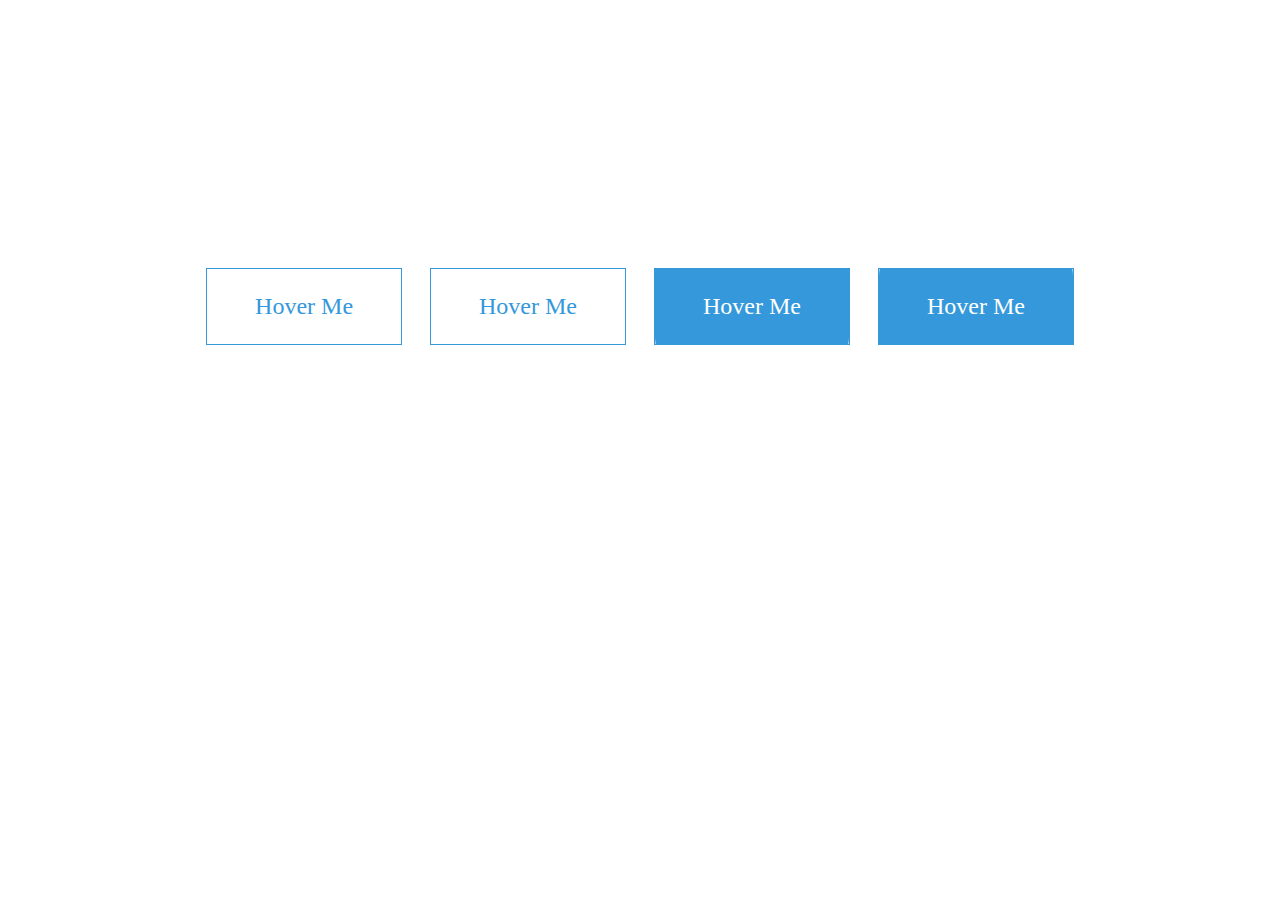
<file: Modern Button 1/index.html>
<!DOCTYPE html>
<html lang="en">
<head>
    <meta charset="UTF-8">
    <meta name="viewport" content="width=device-width, initial-scale=1.0">
    <title>Modern Button</title>
    <link rel="stylesheet" href="styles.css">
</head>
<body>
    <div class="container">
        <button class="btn btn1">Hover Me</button>
        <button class="btn btn2">Hover Me</button>
        <button class="btn btn3">Hover Me</button>
        <button class="btn btn4">Hover Me</button>
    </div>
</body>
</html>
</file>
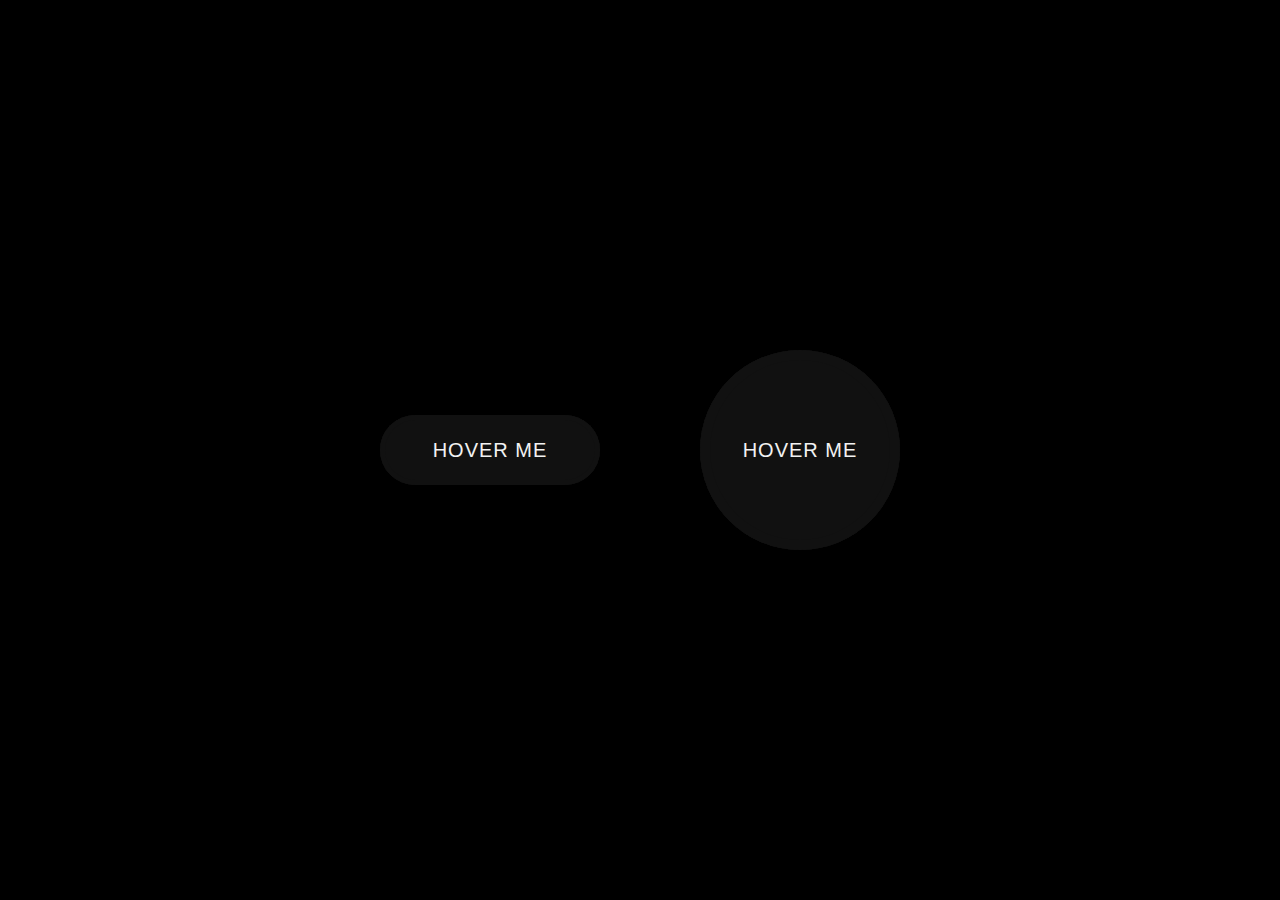
<file: Modern Button 2/index.html>
<!DOCTYPE html>
<html lang="en">
<head>
    <meta charset="UTF-8">
    <meta name="viewport" content="width=device-width, initial-scale=1.0">
    <title>Modern Button</title>
    <link rel="stylesheet" href="styles.css">
</head>
<body>
    <div class="center">
        <div class="outer button">
            <button>Hover Me</button>
            <span></span>
            <span></span>
        </div>
        <div class="outer circle">
            <button>Hover Me</button>
            <span></span>
            <span></span>
        </div>
    </div>
    
</body>
</html>
</file>
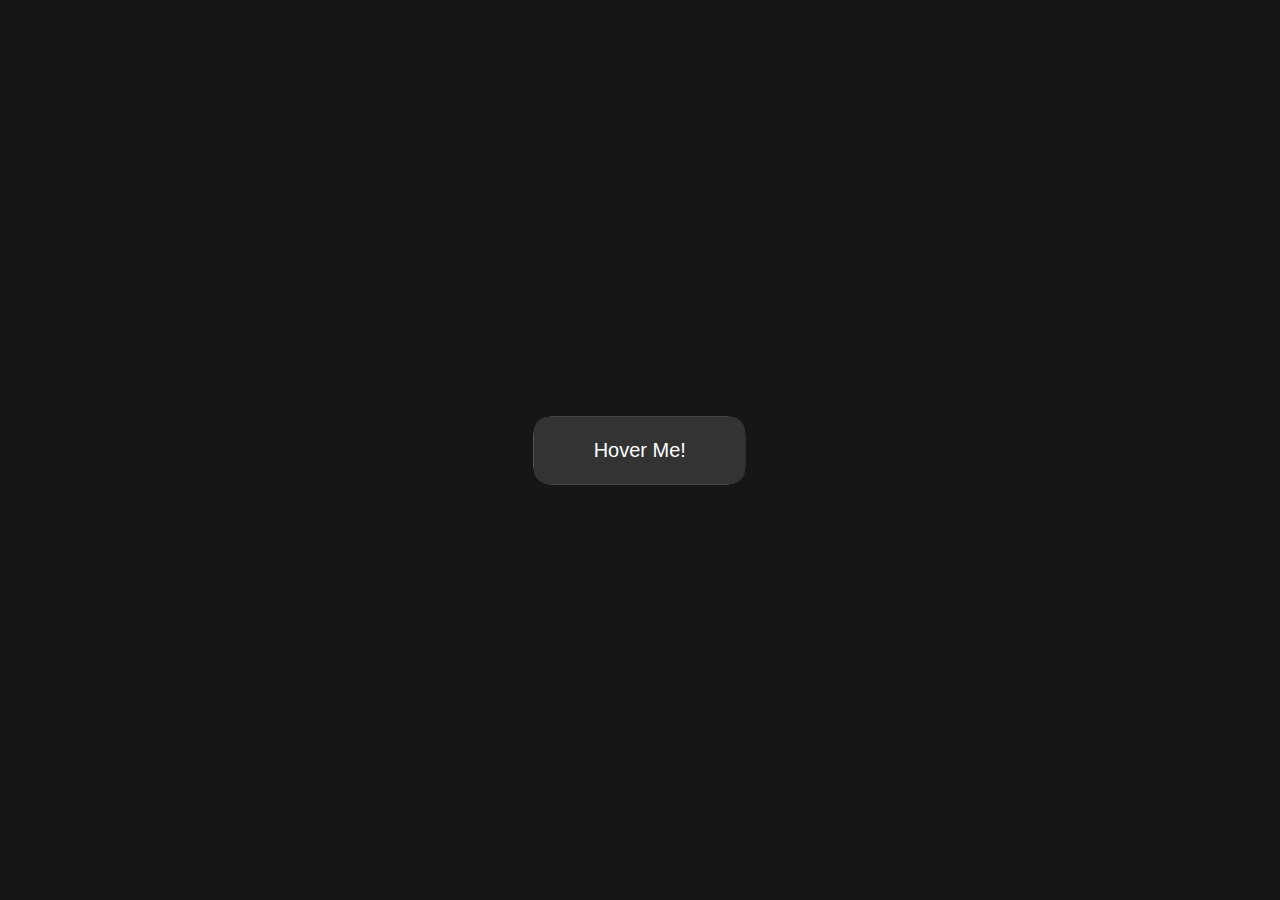
<file: Modern Button 3/index.html>
<!DOCTYPE html>
<html lang="en">
<head>
    <meta charset="UTF-8">
    <meta name="viewport" content="width=device-width, initial-scale=1.0">
    <title>Modern Button</title>
    <link rel="stylesheet" href="styles.css">
</head>
<body>
    <div id="wrapper">
        <button class="btn">Hover Me!</button>
    </div>
</body>
</html>
</file>
<file: Modern Button 1/styles.css>
body{
    margin: 0;
    padding: 0;
}
.container{
    text-align:center;
    margin-top:20%;
}
.btn{
    padding:1em 2em;
    font-size:1.5em;
    background: none;
    border: 1px solid #3498db;
    font-family: "montserrat";
    cursor: pointer;
    margin:0.5em;
    transition:0.8s;
    position: relative;
    overflow: hidden;
}
.btn1, .btn2{
    color:#3498db;
}
.btn3, .btn4{
    color:#ffffff;
}
.btn1:hover, .btn2:hover{
    color:#ffffff;
}
.btn3:hover, .btn4:hover{
    color:#3498db;
}
.btn::before{
    content:"";
    position:absolute;
    left:0;
    width: 100%;
    height:0%;
    z-index: -1;
    background: #3498db;
    transition:0.8s;
}
.btn1::before,.btn3::before{
    top:0;
    border-radius: 0 0 50% 50%;
}
.btn2::before,.btn4::before{
    bottom:0;
    border-radius: 50% 50% 0 0;
}
.btn3::before, .btn4::before{
    height:180%;
}
.btn1:hover::before, .btn2:hover::before{
    height:180%;
}
.btn3:hover::before, .btn4:hover::before{
    height:0%;
}
</file>
<file: Modern Button 2/styles.css>
*{
    margin: 0;
    padding: 0;
    box-sizing: border-box;
}
html,body{
    display:grid;
    height:100%;
    place-items: center;
    background-color: #000000;
}
.center{
    display:flex;
    align-items: center;
    justify-content: center;
    text-align: center;
}
.outer{
    margin:0 50px;
    background: #111;
    position:relative;
}
.button{
    height:70px;
    width:220px;
    border-radius: 50px;
}
.circle{
    height:200px;
    width:200px;
    border-radius: 50%;
}
.outer button, .outer span{
    position: absolute;
    top:50%;
    left:50%;
    transform:translate(-50%, -50%);
}
.outer button{
    background:#111;
    color:#f2f2f2;
    outline: none;
    border:none;
    font-size: 20px;
    letter-spacing: 1px;
    text-transform: uppercase;
    cursor: pointer;
    z-index: 1;
}
.button button{
    height:60px;
    width:210px;
    border-radius: 50px;
}
.circle button{
    height:180px;
    width:180px;
    border-radius: 50%;
}
.outer span{
    height:100%;
    width:100%;
    background: inherit;
}
.button span{
    border-radius: 50px;
}
.circle span{
    border-radius: 50%;
}
.outer:hover span:nth-child(1){
    filter: blur(7px);
}
.outer:hover span:nth-child(2){
    filter: blur(14px);
}
.outer:hover{
    background: linear-gradient(#14ffe9, #ffeb3b, #ff00e0);
    animation: rotate 1.5s linear infinite;
}
@keyframes rotate {
    0%{
        filter: hue-rotate(0deg);
    }
    100%{
        filter: hue-rotate(360deg);
    }
}

@media (max-width:640px){
    .center{
        flex-wrap: wrap;
        flex-direction: column;
    }
    .outer{
        margin: 50px 0px;
    }
}
</file>
<file: Modern Button 3/styles.css>
*{
    margin: 0;
    padding: 0;
}
#wrapper{
    display: flex;
    justify-content: center;
    align-items: center;
    background-color: #161616;
    height:100vh;
}
.btn{
    transform: scale(1.5);
    padding:15px 40px;
    border: none;
    outline: none;
    color:white;
    cursor: pointer;
    position: relative;
    z-index: 0;
    border-radius: 12px;
}
.btn::after{
    content:"";
    z-index: -1;
    position:absolute;
    width:100%;
    height:100%;
    background-color: #333;
    left:0;
    top:0;
    border-radius: 10px;
}
.btn::before{
    content:"";
    background:linear-gradient(
        45deg,
        #FF0000, #FF7300, #FFFB00, #48FF00,
        #00FFD5, #002BFF, #FF00C8, #FF0000
    );
    position:absolute;
    top:-2px;
    left:-2px;
    background-size: 600%;
    z-index:-1;
    width:calc(100% + 4px);
    height:calc(100% + 4px);
    filter:blur(8px);
    animation: glowing 20s linear infinite;
    transition: opacity .3s ease-in-out;
    border-radius:10px;
    opacity:0;
}
@keyframes glowing {
    0%{
        background-position: 0 0;
    }
    50%{
        background-position: 400% 0;
    }
    100%{
        background-position: 0 0;
    }
}
.btn:hover::before{
    opacity:1;
}
.btn:active::after{
    background: transparent;
}
.btn:active{
    color:#000;
    font-weight: bold;
}
</file>
